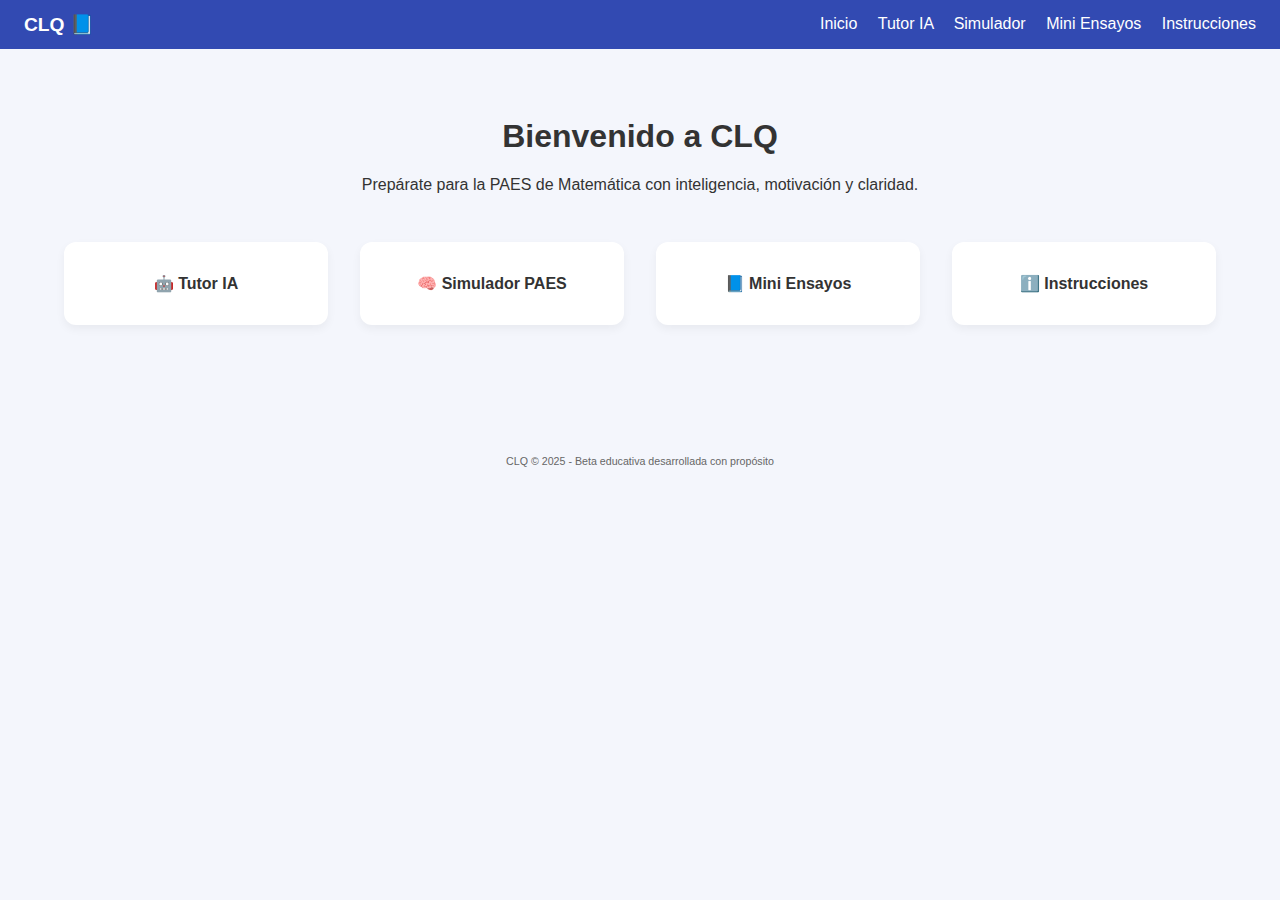
<file: index.html>
<!DOCTYPE html>
<html lang="es">
<head>
  <meta charset="UTF-8" />
  <meta name="viewport" content="width=device-width, initial-scale=1.0"/>
  <title>CLQ - Plataforma Educativa PAES</title>
  <link rel="stylesheet" href="style.css" />
</head>
<body>
  <nav class="navbar">
    <div class="logo">CLQ 📘</div>
    <div class="nav-links">
      <a href="index.html">Inicio</a>
      <a href="tutor.html">Tutor IA</a>
      <a href="simulador.html">Simulador</a>
      <a href="ensayos.html">Mini Ensayos</a>
      <a href="instrucciones.html">Instrucciones</a>
    </div>
  </nav>

  <main class="home">
    <h1>Bienvenido a CLQ</h1>
    <p>Prepárate para la PAES de Matemática con inteligencia, motivación y claridad.</p>
    <div class="cards">
      <a class="card" href="tutor.html">🤖 Tutor IA</a>
      <a class="card" href="simulador.html">🧠 Simulador PAES</a>
      <a class="card" href="ensayos.html">📘 Mini Ensayos</a>
      <a class="card" href="instrucciones.html">ℹ️ Instrucciones</a>
    </div>
  </main>

  <footer>
    <small>CLQ © 2025 - Beta educativa desarrollada con propósito</small>
  </footer>
</body>
</html>
</file>
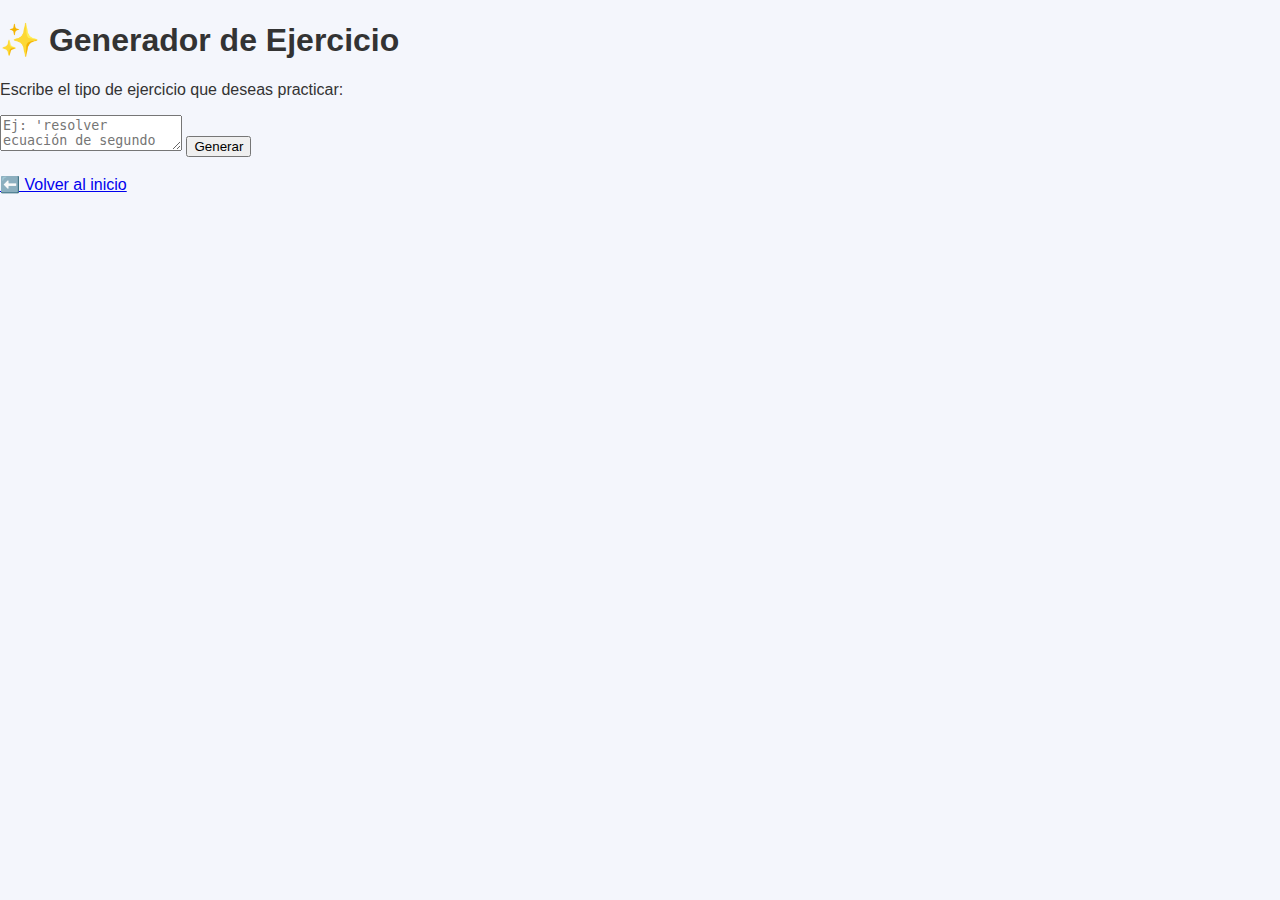
<file: generador.html>
<!DOCTYPE html>
<html lang="es">
<head>
  <meta charset="UTF-8" />
  <title>Generador de Ejercicios</title>
  <meta name="viewport" content="width=device-width, initial-scale=1.0"/>
  <link rel="stylesheet" href="style.css" />
</head>
<body>
  <div class="container">
    <h1>✨ Generador de Ejercicio</h1>
    <p>Escribe el tipo de ejercicio que deseas practicar:</p>
    <form onsubmit="generarEjercicio(); return false;">
      <textarea id="input" placeholder="Ej: 'resolver ecuación de segundo grado'"></textarea>
      <button type="submit">Generar</button>
    </form>
    <div class="output" id="output"></div>
    <br><a href="index.html">⬅️ Volver al inicio</a>
  </div>
  <script>
    function generarEjercicio() {
      const input = document.getElementById("input").value.toLowerCase();
      const output = document.getElementById("output");
      if (input.includes("ecuación")) {
        output.innerHTML = "<strong>Ejercicio:</strong> Resuelve x² - 5x + 6 = 0<br/><strong>Solución:</strong> x = 2 o x = 3";
      } else {
        output.innerHTML = "Ejercicio generado no disponible todavía para este tipo. Prueba con otro tema.";
      }
    }
  </script>
</body>
</html>
</file>
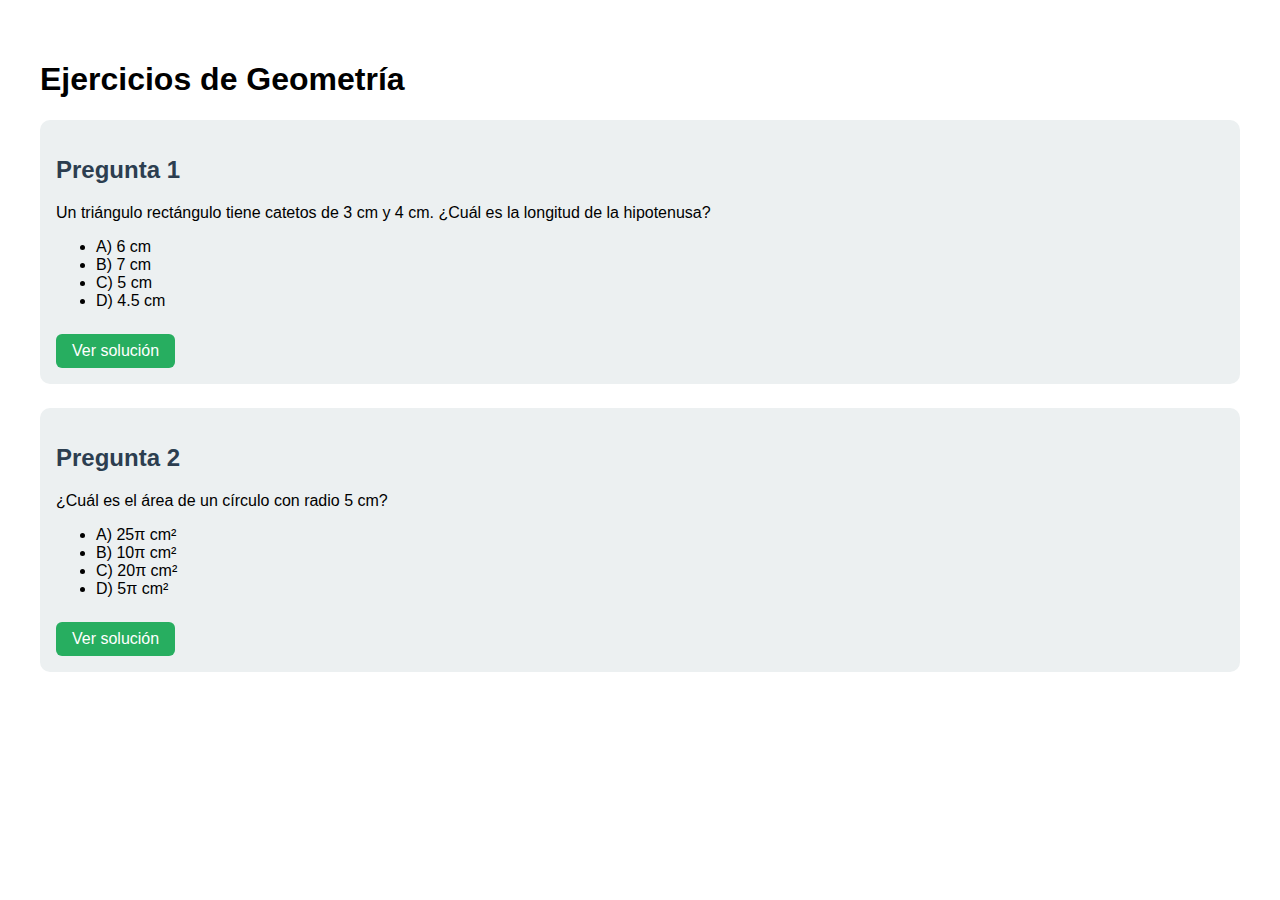
<file: geometria.html>
<!DOCTYPE html>
<html lang="es">
<head>
    <meta charset="UTF-8" />
    <meta name="viewport" content="width=device-width, initial-scale=1.0" />
    <title>CLQ - Geometría</title>
    <style>
        body {
            font-family: Arial, sans-serif;
            background: #fff;
            padding: 2rem;
        }
        .ejercicio {
            background: #ecf0f1;
            padding: 1rem;
            margin-bottom: 1.5rem;
            border-radius: 10px;
        }
        h2 {
            color: #2c3e50;
        }
        .solucion {
            display: none;
            margin-top: 1rem;
            background: #dfe6e9;
            padding: 0.5rem;
            border-radius: 6px;
        }
        button {
            background-color: #27ae60;
            border: none;
            padding: 0.5rem 1rem;
            font-size: 1rem;
            color: white;
            border-radius: 6px;
            cursor: pointer;
            margin-top: 0.5rem;
        }
        button:hover {
            background-color: #1e8449;
        }
    </style>
    <script>
        function mostrarSolucion(id) {
            var elem = document.getElementById("solucion" + id);
            elem.style.display = elem.style.display === "block" ? "none" : "block";
        }
    </script>
</head>
<body>
    <h1>Ejercicios de Geometría</h1>

    <div class="ejercicio">
        <h2>Pregunta 1</h2>
        <p>Un triángulo rectángulo tiene catetos de 3 cm y 4 cm. ¿Cuál es la longitud de la hipotenusa?</p>
        <ul>
            <li>A) 6 cm</li>
            <li>B) 7 cm</li>
            <li>C) 5 cm</li>
            <li>D) 4.5 cm</li>
        </ul>
        <button onclick="mostrarSolucion(1)">Ver solución</button>
        <div class="solucion" id="solucion1">
            Se aplica el teorema de Pitágoras: √(3² + 4²) = √(9 + 16) = √25 = 5 cm. Respuesta correcta: C.
        </div>
    </div>

    <div class="ejercicio">
        <h2>Pregunta 2</h2>
        <p>¿Cuál es el área de un círculo con radio 5 cm?</p>
        <ul>
            <li>A) 25π cm²</li>
            <li>B) 10π cm²</li>
            <li>C) 20π cm²</li>
            <li>D) 5π cm²</li>
        </ul>
        <button onclick="mostrarSolucion(2)">Ver solución</button>
        <div class="solucion" id="solucion2">
            Área = πr² = π·5² = 25π cm². Respuesta correcta: A.
        </div>
    </div>

</body>
</html>
</file>
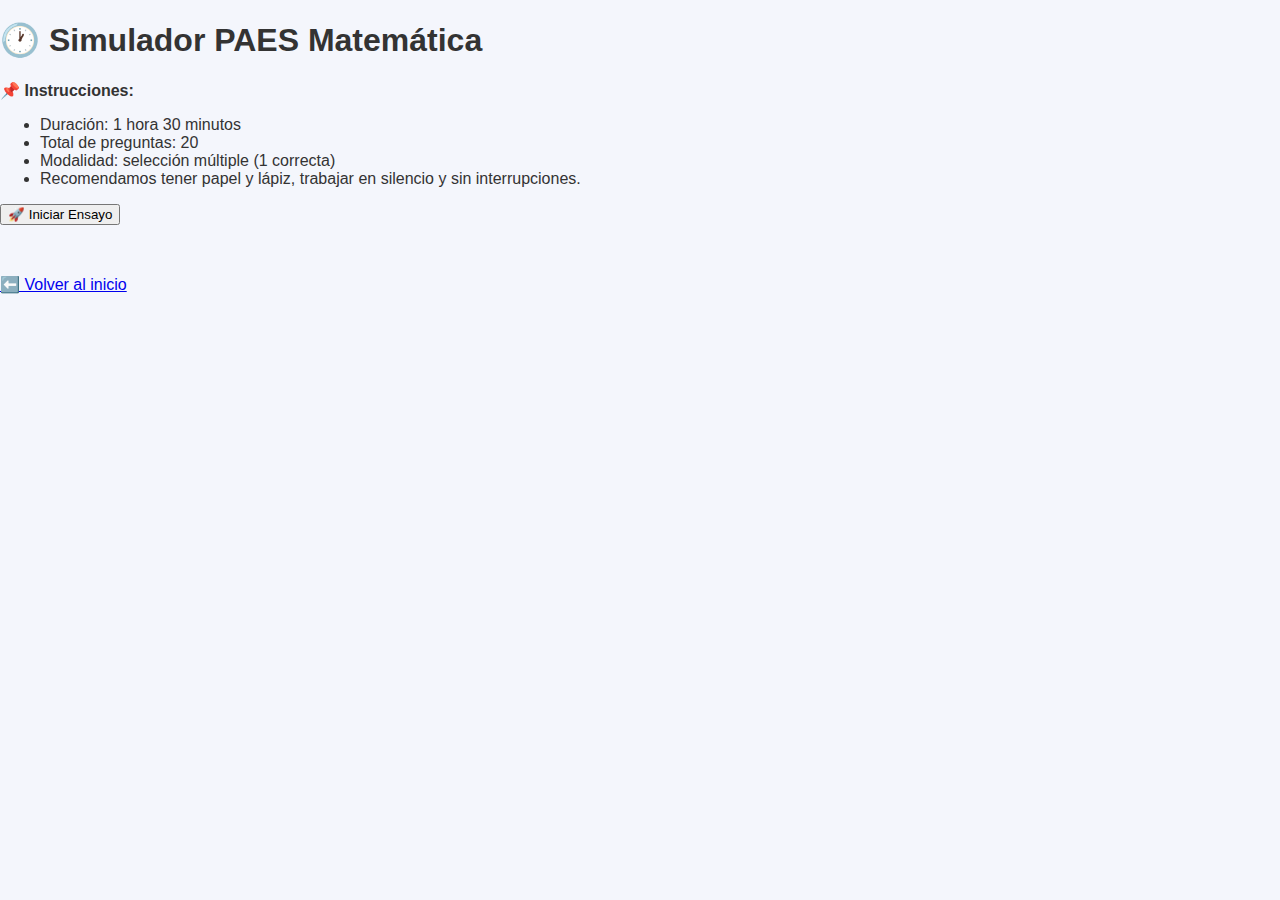
<file: simulador.html>
<!DOCTYPE html>
<html lang="es">
<head>
  <meta charset="UTF-8">
  <title>Simulador PAES - CLQ</title>
  <meta name="viewport" content="width=device-width, initial-scale=1.0"/>
  <link rel="stylesheet" href="style.css">
</head>
<body>
  <div class="container">
    <h1>🕐 Simulador PAES Matemática</h1>
    <div id="instrucciones">
      <p><strong>📌 Instrucciones:</strong></p>
      <ul>
        <li>Duración: 1 hora 30 minutos</li>
        <li>Total de preguntas: 20</li>
        <li>Modalidad: selección múltiple (1 correcta)</li>
        <li>Recomendamos tener papel y lápiz, trabajar en silencio y sin interrupciones.</li>
      </ul>
      <button onclick="iniciarSimulador()">🚀 Iniciar Ensayo</button>
    </div>
    <div id="cronometro" style="display:none; position: fixed; top: 1rem; right: 1rem; font-weight: bold;"></div>
    <div id="preguntas" style="display:none;"></div>
    <div id="finalizar" style="display:none; margin-top: 2rem;">
      <button onclick="finalizarSimulador()">✅ Finalizar Ensayo</button>
    </div>
    <div id="resumen" style="margin-top: 2rem;"></div>
    <br><a href="index.html">⬅️ Volver al inicio</a>
  </div>
  <script src="simulador.js"></script>
</body>
</html>
</file>
<file: style.css>
body {
  font-family: 'Segoe UI', sans-serif;
  background: #f4f6fc;
  margin: 0;
  padding: 0;
  color: #333;
}
.navbar {
  display: flex;
  justify-content: space-between;
  align-items: center;
  background: #324ab2;
  padding: 0.8rem 1.5rem;
  color: white;
}
.logo {
  font-size: 1.2rem;
  font-weight: bold;
}
.nav-links a {
  color: white;
  margin-left: 1rem;
  text-decoration: none;
}
.home {
  text-align: center;
  padding: 3rem 1rem;
}
.cards {
  display: flex;
  justify-content: center;
  flex-wrap: wrap;
  margin-top: 2rem;
}
.card {
  background: white;
  margin: 1rem;
  padding: 2rem;
  border-radius: 12px;
  text-decoration: none;
  color: #333;
  font-weight: bold;
  width: 200px;
  box-shadow: 0 4px 10px rgba(0,0,0,0.05);
  transition: transform 0.2s;
}
.card:hover {
  transform: scale(1.05);
  background: #e7ebfd;
}
footer {
  text-align: center;
  margin-top: 3rem;
  padding: 1rem;
  font-size: 0.8rem;
  color: #666;
}
</file>
